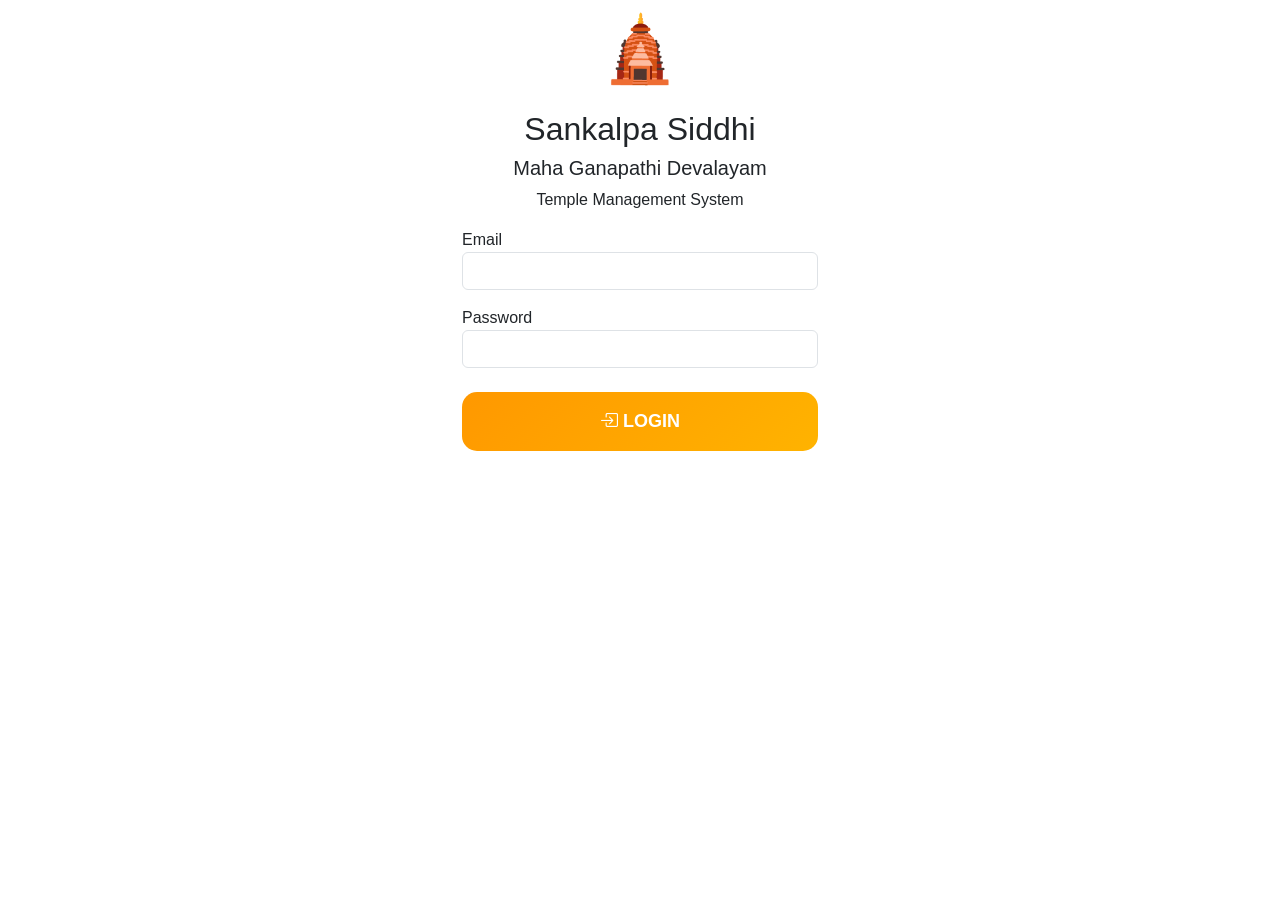
<file: index.html>
<!DOCTYPE html>
<html lang="en">
<head>
<meta charset="UTF-8">
<meta http-equiv="refresh" content="0; url=login.html">
<title>Temple Management</title>
</head>

<body>

<p>Redirecting to Login...</p>

</body>
</html>
</file>
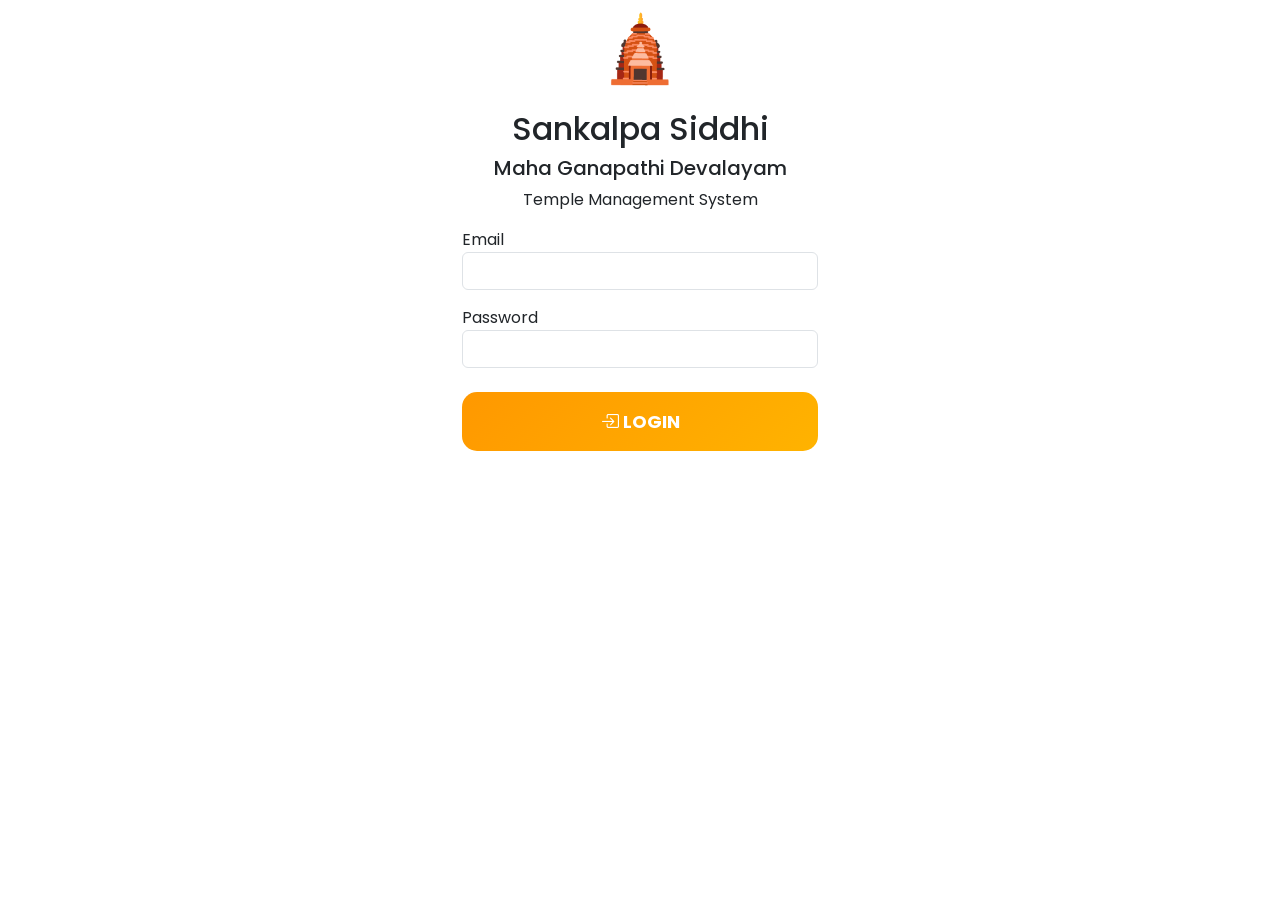
<file: dashboard.html>
<!DOCTYPE html>
<html lang="en">

<head>

<meta charset="UTF-8">

<meta name="viewport"
content="width=device-width, initial-scale=1.0">

<title>Temple Dashboard</title>

<link rel="stylesheet"
href="css/style.css">

</head>

<body>

<div class="dashboard">

<div class="title">

<h1>🛕</h1>

<h2>Sankalpa Siddhi Maha Ganapathi Devalayam</h2>

<p>Temple Management System</p>

</div>

<div class="card">

<h3>Today's Collection</h3>

<div class="amount" id="todayCollection">

₹0

</div>

</div>

<div class="card">

<h3>Today's Expenses</h3>

<div class="amount" id="todayExpense">

₹0

</div>

</div>

<div class="card">

<h3>Today's Balance</h3>

<div class="amount" id="todayBalance">

₹0

</div>

</div>

<div class="card">

<h3>Today's Tickets</h3>

<div class="amount" id="todayTickets">

0

</div>

</div>

<button
class="menu-btn"
onclick="location.href='tickets.html'">

🎟 QUICK TICKET

</button>

<button
class="menu-btn"
onclick="location.href='expenses.html'">

💸 ADD EXPENSE

</button>

<button
class="menu-btn"
onclick="location.href='reports.html'">

📊 REPORTS

</button>

<button
class="menu-btn"
onclick="location.href='users.html'">

👥 STAFF

</button>

<button
class="menu-btn"
id="logoutBtn">

🚪 LOGOUT

</button>

</div>

<script src="js/dashboard.js"></script>

</body>

</html>
</file>
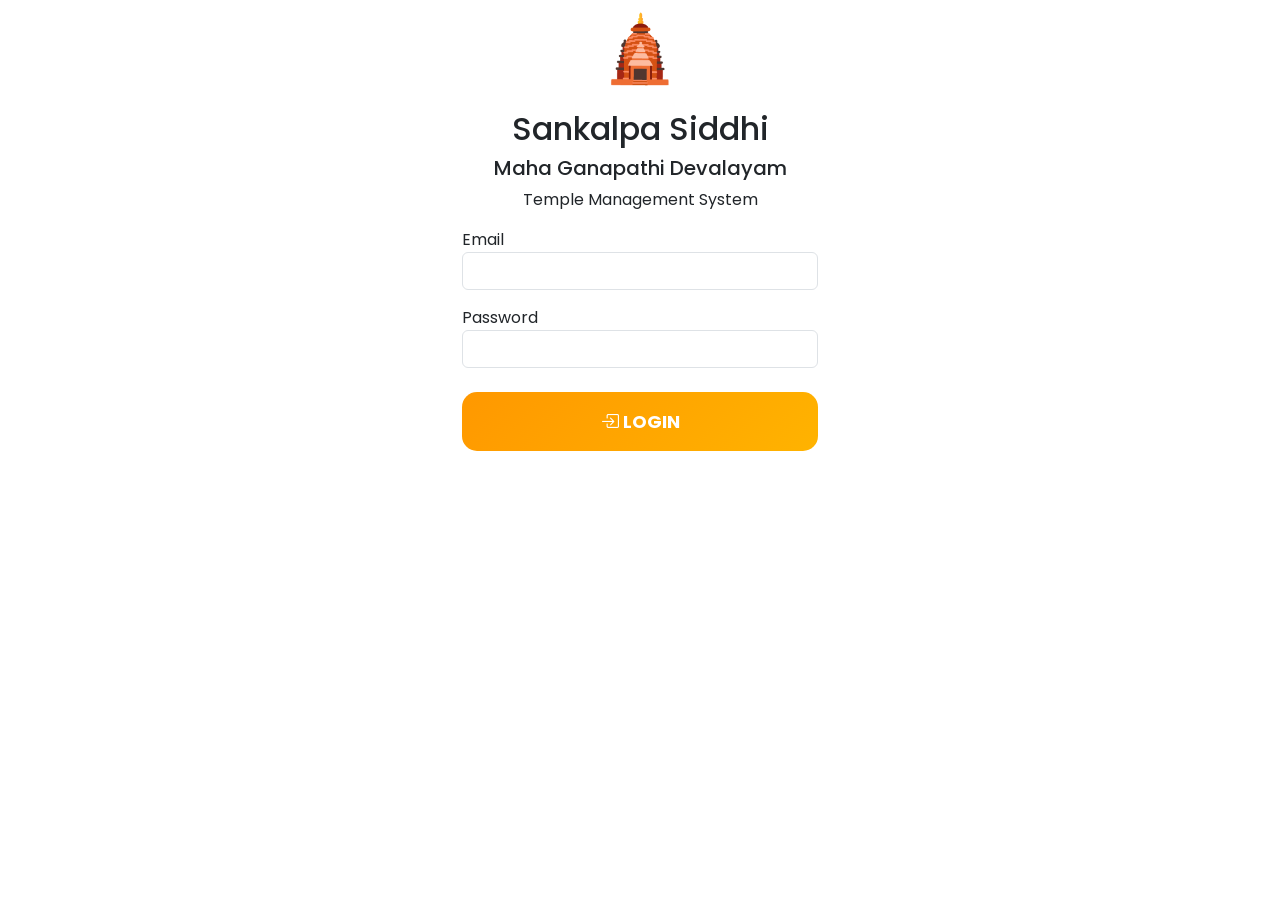
<file: login.html>
<!DOCTYPE html>
<html lang="en">

<head>

<meta charset="UTF-8">
<meta name="viewport"
content="width=device-width,initial-scale=1">

<title>Temple ERP</title>

<link href="https://cdn.jsdelivr.net/npm/bootstrap@5.3.7/dist/css/bootstrap.min.css" rel="stylesheet">

<link rel="stylesheet"
href="https://cdn.jsdelivr.net/npm/bootstrap-icons@1.13.1/font/bootstrap-icons.min.css">

<link href="https://fonts.googleapis.com/css2?family=Poppins:wght@300;400;500;600;700&display=swap"
rel="stylesheet">

<link rel="stylesheet"
href="css/style.css">

</head>

<body>

<div class="login-bg">

<div class="container">

<div class="row justify-content-center">

<div class="col-lg-4 col-md-6">

<div class="glass-card">

<div class="text-center">

<div class="logo">

🛕

</div>

<h2>

Sankalpa Siddhi

</h2>

<h5>

Maha Ganapathi Devalayam

</h5>

<p>

Temple Management System

</p>

</div>

<div class="mb-3">

<label>

Email

</label>

<input
id="email"
type="email"
class="form-control">

</div>

<div class="mb-4">

<label>

Password

</label>

<input
id="password"
type="password"
class="form-control">

</div>

<button
id="loginBtn"
class="btn btn-warning w-100">

<i class="bi bi-box-arrow-in-right"></i>

LOGIN

</button>

<p
id="message"
class="mt-3 text-center">

</p>

</div>

</div>

</div>

</div>

</div>

<script src="js/auth.js"></script>

</body>

  </html>
</file>
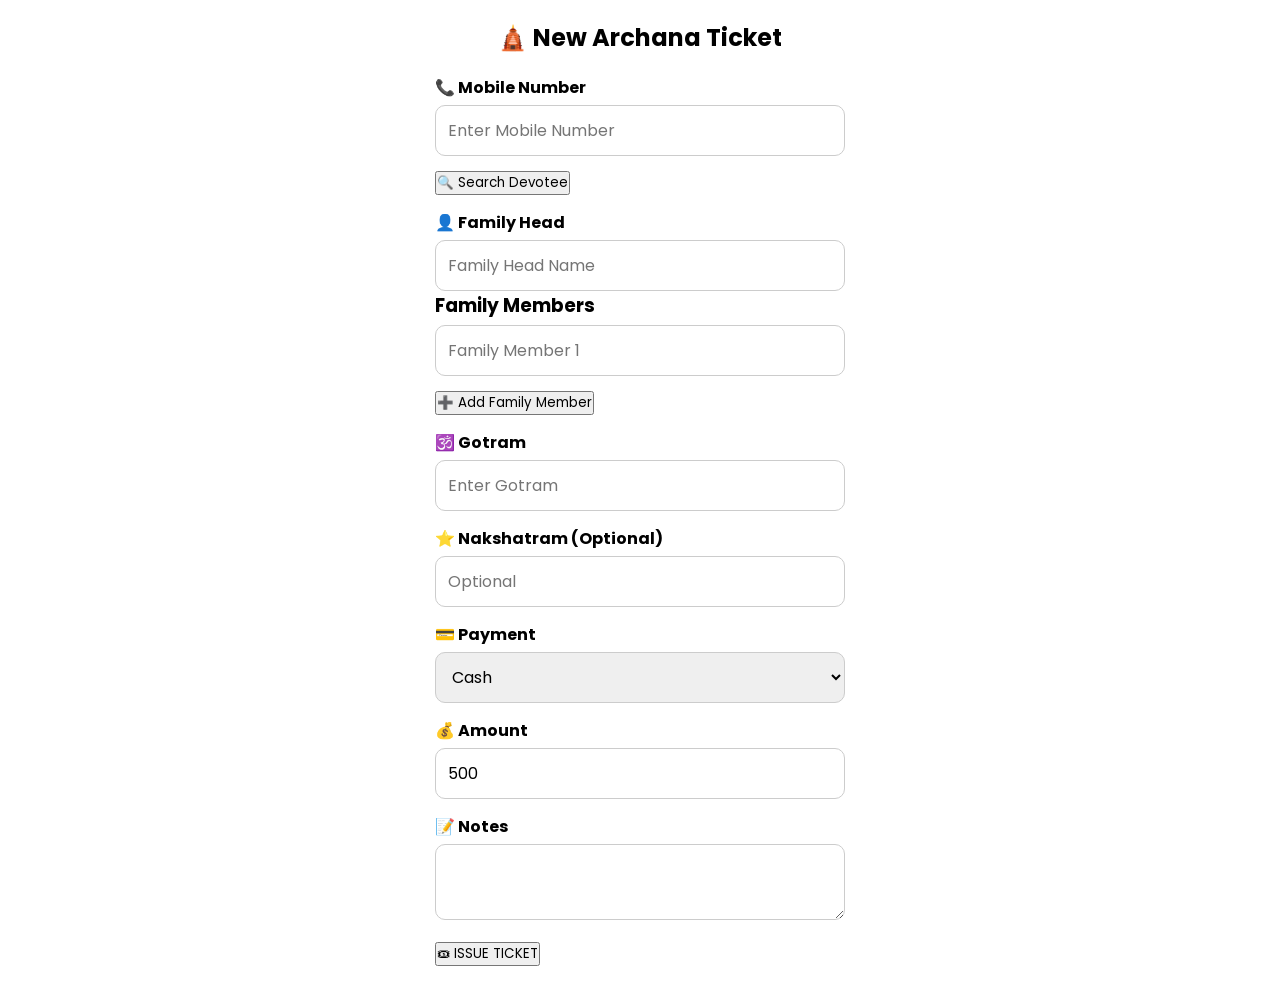
<file: tickets.html>
<!DOCTYPE html>
<html lang="en">
<head>
<meta charset="UTF-8">
<meta name="viewport" content="width=device-width, initial-scale=1.0">
<title>New Ticket</title>

<link rel="stylesheet" href="css/style.css">
<link rel="stylesheet" href="css/tickets.css">
</head>

<body>

<div class="ticket-container">

<h2>🛕 New Archana Ticket</h2>

<label>📞 Mobile Number</label>
<input type="tel" id="mobile" placeholder="Enter Mobile Number">

<button id="searchBtn">🔍 Search Devotee</button>

<label>👤 Family Head</label>
<input type="text" id="headName" placeholder="Family Head Name">

<div id="membersArea">

<h3>Family Members</h3>

</div>

<button id="addMember">
➕ Add Family Member
</button>

<label>🕉️ Gotram</label>
<input type="text" id="gotram" placeholder="Enter Gotram">

<label>⭐ Nakshatram (Optional)</label>
<input type="text" id="nakshatram" placeholder="Optional">

<label>💳 Payment</label>

<select id="payment">

<option>Cash</option>

<option>UPI</option>

</select>

<label>💰 Amount</label>

<input
type="number"
id="amount"
value="500"
readonly>

<label>📝 Notes</label>

<textarea id="notes"></textarea>

<button id="issueTicket">

🎟 ISSUE TICKET

</button>

</div>

<script src="js/tickets.js"></script>

</body>
  </html>
</file>
<file: css/style.css>
/* ===========================
   SANKALPA SIDDHI TEMPLE ERP
   Premium Theme
=========================== */

@import url('https://fonts.googleapis.com/css2?family=Poppins:wght@300;400;500;600;700;800&display=swap');

*{
margin:0;
padding:0;
box-sizing:border-box;
font-family:'Poppins',sans-serif;
}

body{

background:url("https://images.unsplash.com/photo-1605647540924-852290f6b0d5?auto=format&fit=crop&w=1200&q=80");

background-size:cover;

background-position:center;

background-repeat:no-repeat;

min-height:100vh;

}

.overlay{

position:fixed;

left:0;

top:0;

width:100%;

height:100%;

background:rgba(0,0,0,.55);

backdrop-filter:blur(3px);

z-index:1;

}

.login-page{

display:flex;

justify-content:center;

align-items:center;

padding:20px;

}

.login-card{

position:relative;

z-index:2;

width:100%;

max-width:420px;

background:rgba(255,255,255,.16);

backdrop-filter:blur(18px);

border:1px solid rgba(255,255,255,.25);

border-radius:28px;

padding:35px;

box-shadow:0 15px 40px rgba(0,0,0,.35);

animation:fadeUp .8s ease;

}

.logo{

font-size:65px;

text-align:center;

margin-bottom:12px;

}

.login-card h1{

text-align:center;

font-size:30px;

color:#fff;

font-weight:700;

}

.login-card h2{

text-align:center;

font-size:18px;

font-weight:500;

color:#FFD54F;

margin-top:5px;

}

.subtitle{

text-align:center;

color:#eee;

margin-top:10px;

margin-bottom:25px;

font-size:15px;

}

.input-group{

margin-bottom:18px;

}

.input-group label{

display:block;

color:#fff;

margin-bottom:8px;

font-size:14px;

font-weight:500;

}

.input-group input{

width:100%;

padding:16px;

border:none;

outline:none;

border-radius:14px;

font-size:16px;

background:rgba(255,255,255,.92);

transition:.3s;

}

.input-group input:focus{

transform:scale(1.02);

box-shadow:0 0 15px rgba(255,193,7,.5);

}

#loginBtn{

width:100%;

padding:16px;

border:none;

border-radius:15px;

background:linear-gradient(135deg,#FF9800,#FFB300);

color:white;

font-size:18px;

font-weight:700;

cursor:pointer;

transition:.3s;

}

#loginBtn:hover{

transform:translateY(-3px);

box-shadow:0 10px 25px rgba(255,152,0,.4);

}

#message{

margin-top:18px;

text-align:center;

color:#fff;

font-weight:600;

}

.footer{

margin-top:25px;

text-align:center;

color:#ddd;

font-size:12px;

line-height:22px;

}

@keyframes fadeUp{

from{

opacity:0;

transform:translateY(40px);

}

to{

opacity:1;

transform:translateY(0);

}

}

/* Dashboard */

.dashboard{

padding:18px;

max-width:1200px;

margin:auto;

}

.title{

background:linear-gradient(135deg,#FF9800,#F57C00);

padding:25px;

border-radius:22px;

color:white;

box-shadow:0 10px 30px rgba(0,0,0,.25);

margin-bottom:20px;

}

.title h2{

font-size:24px;

margin-top:10px;

}

.card{

background:white;

border-radius:20px;

padding:20px;

margin-bottom:18px;

box-shadow:0 10px 30px rgba(0,0,0,.08);

transition:.3s;

}

.card:hover{

transform:translateY(-4px);

}

.card h3{

font-size:15px;

color:#777;

margin-bottom:10px;

}

.amount{

font-size:34px;

font-weight:700;

color:#FF9800;

}

.menu-btn{

width:100%;

padding:18px;

border:none;

border-radius:18px;

margin-top:15px;

background:linear-gradient(135deg,#FF9800,#FB8C00);

color:white;

font-size:17px;

font-weight:700;

cursor:pointer;

transition:.3s;

}

.menu-btn:hover{

transform:translateY(-2px);

box-shadow:0 10px 20px rgba(255,152,0,.3);

  }
</file>
<file: css/tickets.css>
.ticket-container{

max-width:450px;

margin:auto;

padding:20px;

}

.ticket-container h2{

text-align:center;

margin-bottom:20px;

}

.ticket-container label{

display:block;

margin-top:15px;

font-weight:bold;

}

.ticket-container input,
.ticket-container textarea,
.ticket-container select{

width:100%;

padding:12px;

margin-top:5px;

border-radius:10px;

border:1px solid #ccc;

font-size:16px;

}

.ticket-container button{

margin-top:15px;

}

.member{

margin-top:10px;

}
</file>
